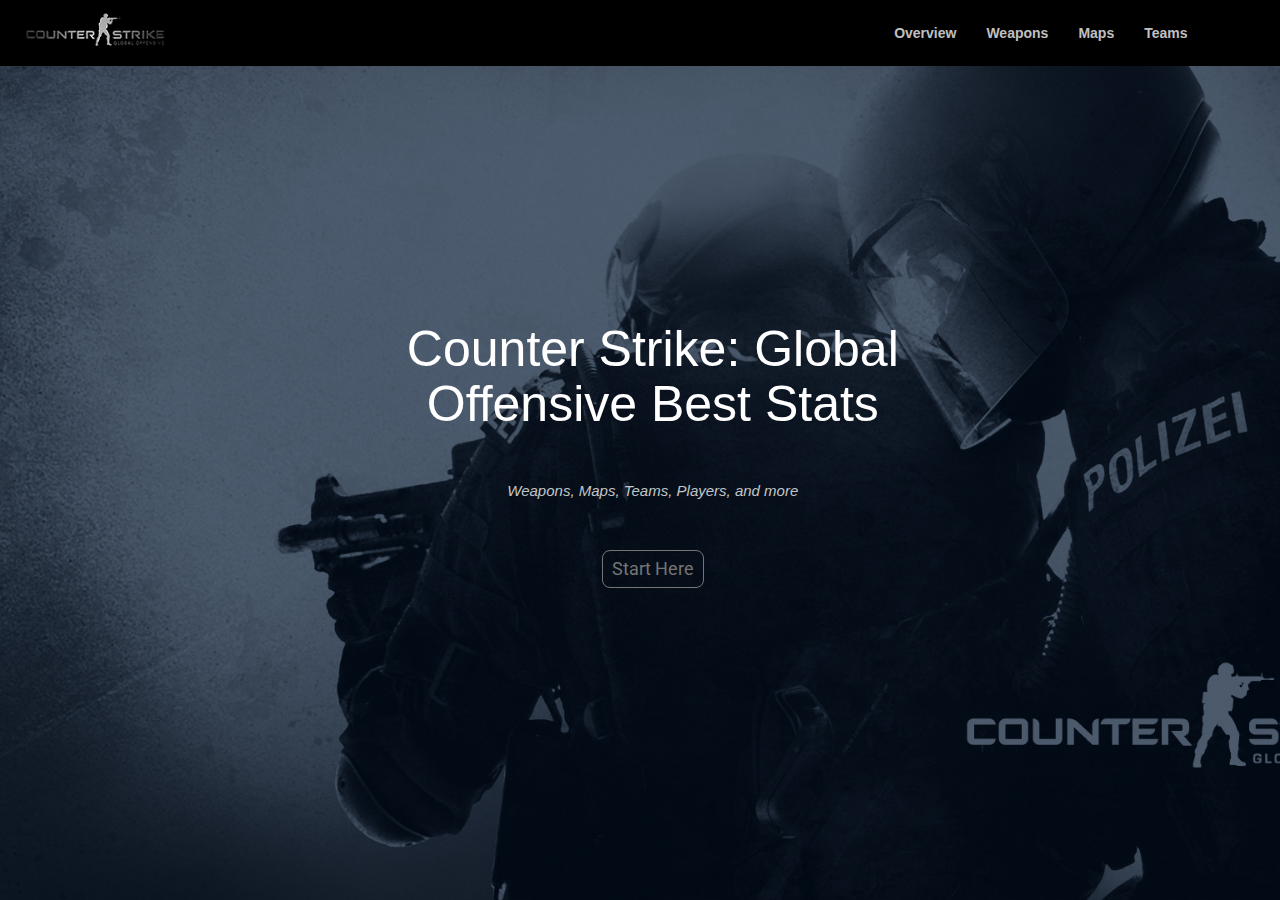
<file: index.html>
<!DOCTYPE HTML>
<html lang="en">

<head>
<Title>Counter Strike: Global Offensive Best Stat</Title>
<meta charset="utf-8">
<meta name="viewport" content="width=device-width, initial-scale=1">
<link rel="stylesheet" href="http://maxcdn.bootstrapcdn.com/bootstrap/3.3.6/css/bootstrap.min.css">
<link rel="stylesheet" type="text/css" href="css/mainnavstyle.css">
<link rel="stylesheet" type="text/css" href="css/mainstyle.css">
<link href='https://fonts.googleapis.com/css?family=Ubuntu:400,500|Roboto:500' rel='stylesheet' type='text/css'>
<script src="https://ajax.googleapis.com/ajax/libs/jquery/1.12.0/jquery.min.js"></script>
<script src="http://maxcdn.bootstrapcdn.com/bootstrap/3.3.6/js/bootstrap.min.js"></script>
</head>

<body>
<div id="logonav" class="container-fluid">
 <a href ="index.html"><img class="img-responsive" src="image/edit.png" alt="logo" align="left"></a>
     <ul id="nav" class="nav navbar-nav navbar-default">
      <li class="active"><a href="overview.html">Overview</a></li>
      <li><a href="weapons.html">Weapons</a></li>
      <li><a href="maps.html">Maps</a></li>
      <li><a href="teams.html">Teams</a></li>
    </ul>
 </div>

 <div class="cover">
 <h1 id="slogan">Counter Strike: Global Offensive Best Stats</h1>
 <p id="slogan2">Weapons, Maps, Teams, Players, and more</p>
 <p class="start"><a href="overview.html">Start Here</p>
 </div>
</body>

</html>
</file>
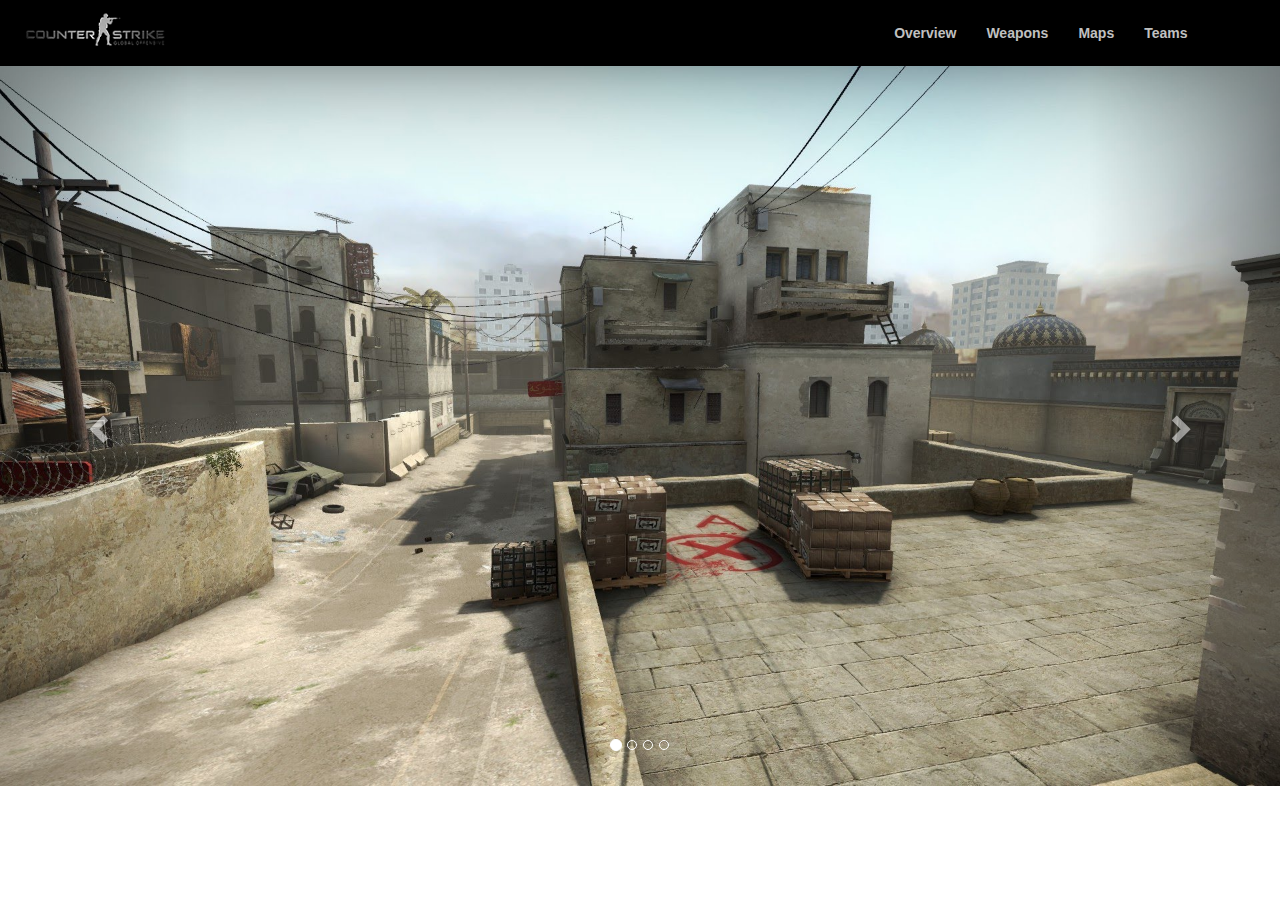
<file: maps.html>
<!DOCTYPE HTML>
<html lang="en">
<head>
<title>Maps</title>
<meta charset="utf-8">
<meta name="viewport" content="width=device-width, initial-scale=1">
<link rel="stylesheet" href="http://maxcdn.bootstrapcdn.com/bootstrap/3.3.6/css/bootstrap.min.css">
<script src="https://ajax.googleapis.com/ajax/libs/jquery/1.12.0/jquery.min.js"></script>
<script src="http://maxcdn.bootstrapcdn.com/bootstrap/3.3.6/js/bootstrap.min.js"></script>
<link rel="stylesheet" type="text/css" href="css/map
style.css">
<link rel="stylesheet" type="text/css" href="css/mainnavstyle.css">
<style>
</style>
</head>

<body>

<div id="logonav" class="container-fluid">
 <a href ="index.html"><img class="img-responsive" src="image/edit.png" alt="logo" align="left"></a>
     <ul id="nav" class="nav navbar-nav navbar-default">
      <li class="active"><a href="index.html">Overview</a></li>
      <li><a href="weapons.html">Weapons</a></li>
      <li><a href="maps.html">Maps</a></li>
      <li><a href="teams.html">Teams</a></li>
    </ul>
 </div>
<br>
<br>
<br>

<div id="myCarousel" class="carousel slide" data-ride="carousel">
  <!-- Indicators -->
  <ol class="carousel-indicators">
    <li data-target="#myCarousel" data-slide-to="0" class="active"></li>
    <li data-target="#myCarousel" data-slide-to="1"></li>
    <li data-target="#myCarousel" data-slide-to="2"></li>
    <li data-target="#myCarousel" data-slide-to="3"></li>
  </ol>

  <!-- Wrapper for slides -->
  <div class="carousel-inner" role="listbox">
    <div class="item active">
      <img src="mapimg/dust2.jpg" alt="dust2">
    </div>

    <div class="item">
      <img src="mapimg/cache.jpg" alt="cache">
    </div>

    <div class="item">
      <img src="mapimg/train.jpg" alt="train">
    </div>

    <div class="item">
      <img src="mapimg/mirage.jpg" alt="mirage">
    </div>
  </div>

  <!-- Left and right controls -->
  <a class="left carousel-control" href="#myCarousel" role="button" data-slide="prev">
    <span class="glyphicon glyphicon-chevron-left" aria-hidden="true"></span>
    <span class="sr-only">Previous</span>
  </a>
  <a class="right carousel-control" href="#myCarousel" role="button" data-slide="next">
    <span class="glyphicon glyphicon-chevron-right" aria-hidden="true"></span>
    <span class="sr-only">Next</span>
  </a>
</div>
</body>
</html>
</file>
<file: css/mainnavstyle.css>
#logonav{
	width:100%;
	float:left;
	background-color:black;
}
#nav{
	float:right;
	margin-right:5%;
}
.navbar-default{
	color:white;
	background-color:black;
	padding-top:8px;
}
.nav.navbar-nav.navbar-default li>a{
	color:silver;
	font-weight: bold;
}
.nav.navbar-nav.navbar-default li>a:hover{
	color:black;
}
</file>
<file: css/mainstyle.css>
html, body{
	height:100%;
	width:100%;
}
body{
	font-family: 'Merriweather', 'Helvetica Neue', Arial, sans-serif;
}
.cover{
	width:100%;
	min-height: 100%;
	height:100%;
	background-image:url("../image/main2.jpg");
	-webkit-background-size: cover;
    -moz-background-size: cover;
    -o-background-size: cover;
	background-size:cover;
}
.start{
	width: 8%;
	border: 1px solid #757575;
	border-radius: 8px;
    font-family: 'Roboto', sans-serif;
	color:#757575;
	font-size: 18px;
	padding:5px 5px 5px 5px;
	float:right;
	text-align: center;
	margin-right:45%;
	margin-top:3%;
}
.start:hover{
	border: 1px solid #EBF2F0;
	color: #EBF2F0;
	border-radius: 8px;
}
a, a:hover{
	text-decoration: none;
	color: inherit;
}

#slogan{
	float:left;
	width: 40%;
	margin-left: 31%;
	margin-top: 20%;
	font-family: 'Merriweather', 'Helvetica Neue', Arial, sans-serif;
	color:white;
	font-size: 50px;
	text-align: center;
}
#slogan2{
	float:left;
	width: 40%;
	margin-left: 31%;
	margin-top: 3%;
	color: #C3C6C7;
	font-size: 15px;
	text-align: center;
	font-style:italic;
}
</file>
